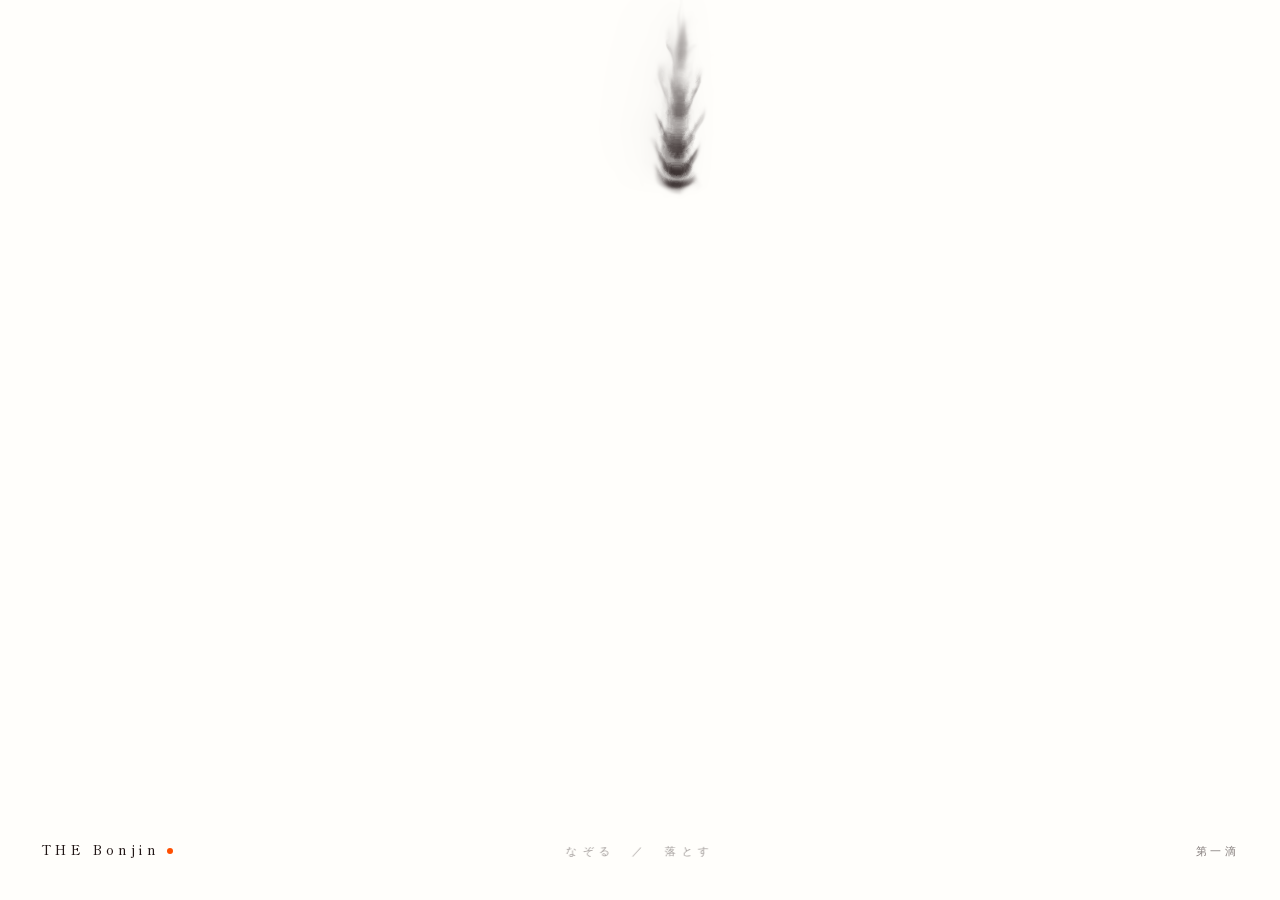
<file: art/01-itteki/index.html>
<!doctype html>
<html lang="ja">
<head>
<meta charset="utf-8">
<meta name="viewport" content="width=device-width,initial-scale=1,viewport-fit=cover">
<title>一滴 — THE Bonjin</title>
<link rel="preconnect" href="https://fonts.googleapis.com">
<link rel="preconnect" href="https://fonts.gstatic.com" crossorigin>
<link href="https://fonts.googleapis.com/css2?family=Shippori+Mincho+B1:wght@400;500;800&display=swap" rel="stylesheet">
<style>
  :root { --paper:#FFFEFB; --sumi:#201515; --dai:#FF4F00; }
  * { box-sizing:border-box; margin:0; padding:0; }
  html,body { height:100%; background:var(--paper); overflow:hidden; }
  body { color:var(--sumi); font-family:"Shippori Mincho B1","Noto Serif CJK JP","Noto Serif JP","Yu Mincho",serif;
    -webkit-font-smoothing:antialiased; cursor:crosshair; touch-action:none; user-select:none; -webkit-user-select:none; }
  canvas#c { position:fixed; inset:0; width:100%; height:100%; display:block; }
  .ui { position:fixed; pointer-events:none; opacity:0; transition:opacity 3s ease 1.2s; mix-blend-mode:multiply; }
  body.on .ui { opacity:1; }
  .mark { left:clamp(20px,3.2vw,48px); bottom:clamp(20px,3.2vw,44px); font-size:13px; letter-spacing:.34em; font-weight:500; }
  .mark i { display:inline-block; width:6px; height:6px; border-radius:50%; background:var(--dai); margin-left:.5em; transform:translateY(-1px); }
  .count { right:clamp(20px,3.2vw,48px); bottom:clamp(20px,3.2vw,44px); font-size:11px; letter-spacing:.3em; opacity:.0; text-align:right; }
  body.on .count { opacity:.55; }
  .hint { left:50%; bottom:clamp(20px,3.2vw,44px); transform:translateX(-50%); font-size:11px; letter-spacing:.5em; white-space:nowrap; }
  body.on .hint { opacity:.42; }
  body.touched .hint { opacity:0; transition:opacity 2s ease; }
  .say { position:fixed; top:clamp(28px,9vh,96px); right:clamp(24px,5.2vw,84px); writing-mode:vertical-rl; pointer-events:none;
    font-size:clamp(13px,1.15vw,17px); letter-spacing:.42em; line-height:2.6; height:76vh; mix-blend-mode:multiply; }
  .say span { display:inline-block; opacity:0; filter:blur(10px); transform:translateY(-.5em) scale(1.25);
    transition:opacity 1.8s ease, filter 2.2s ease, transform 2.4s cubic-bezier(.2,.7,.2,1); }
  .say span.in { opacity:.92; filter:blur(0); transform:none; }
  .say span.out { opacity:0; filter:blur(14px); transition-duration:1.1s,1.1s,1.6s; }
  .say em { font-style:normal; color:var(--dai); }
  @media (max-aspect-ratio: 4/5) { .say { font-size:12px; right:16px; top:20px; height:60vh; line-height:2.2; } .hint{ display:none; } }
  .nogl { position:fixed; inset:0; display:none; align-items:center; justify-content:center; font-size:14vw; font-weight:800; }
</style>
</head>
<body>
<canvas id="c"></canvas>
<div class="nogl" id="nogl">凡人</div>
<div class="say" id="say" aria-live="polite"></div>
<div class="ui mark">THE Bonjin<i></i></div>
<div class="ui hint">なぞる　／　落とす</div>
<div class="ui count" id="count"></div>

<script>
(() => {
'use strict';
const canvas = document.getElementById('c');
const gl = canvas.getContext('webgl2', { alpha:false, antialias:false, depth:false, stencil:false, powerPreference:'high-performance' });
if (!gl || !gl.getExtension('EXT_color_buffer_float')) { document.getElementById('nogl').style.display = 'flex'; return; }
gl.getExtension('OES_texture_float_linear');

/* ───────────────────────── shaders ───────────────────────── */
const VS = `#version 300 es
in vec2 p; out vec2 vUv; void main(){ vUv = p*.5+.5; gl_Position = vec4(p,0.,1.); }`;
const HEAD = `#version 300 es
precision highp float; precision highp sampler2D; in vec2 vUv; out vec4 o;
`;
const NOISE = `
vec3 hash3(vec3 p){ p = vec3(dot(p,vec3(127.1,311.7,74.7)), dot(p,vec3(269.5,183.3,246.1)), dot(p,vec3(113.5,271.9,124.6)));
  return -1. + 2.*fract(sin(p)*43758.5453123); }
float gn(vec3 p){ vec3 i=floor(p), f=fract(p); vec3 u=f*f*f*(f*(f*6.-15.)+10.);
  return mix(mix(mix(dot(hash3(i),f), dot(hash3(i+vec3(1,0,0)),f-vec3(1,0,0)),u.x),
                 mix(dot(hash3(i+vec3(0,1,0)),f-vec3(0,1,0)), dot(hash3(i+vec3(1,1,0)),f-vec3(1,1,0)),u.x),u.y),
             mix(mix(dot(hash3(i+vec3(0,0,1)),f-vec3(0,0,1)), dot(hash3(i+vec3(1,0,1)),f-vec3(1,0,1)),u.x),
                 mix(dot(hash3(i+vec3(0,1,1)),f-vec3(0,1,1)), dot(hash3(i+vec3(1,1,1)),f-vec3(1,1,1)),u.x),u.y),u.z); }
float fbm(vec3 p){ float a=.5, s=0.; for(int i=0;i<4;i++){ s+=a*gn(p); p=p*2.03+vec3(7.1,3.3,1.7); a*=.5; } return s; }
`;
const SRC = {
  // semi-Lagrangian advection (velocity; also MacCormack predictor/corrector steps)
  advect: HEAD + `uniform sampler2D uV, uQ; uniform float dt, diss, aspect;
    void main(){ vec2 v = texture(uV, vUv).xy; vec2 c = vUv - dt*v*vec2(1./aspect,1.);
      o = texture(uQ, c) * diss; }`,
  // MacCormack final combine for dye + condensation of ink into the glyph + fading
  dye: HEAD + NOISE + `uniform sampler2D uV, uQ, uHat, uBar, uG; uniform vec2 px; uniform float dt, aspect, time, form, fade, awayFade, seed;
    void main(){
      vec2 v = texture(uV, vUv).xy; vec2 c = vUv - dt*v*vec2(1./aspect,1.);
      vec4 q = texture(uQ, vUv), qh = texture(uHat, vUv), qb = texture(uBar, vUv);
      vec4 r = qh + .5*(q - qb);
      vec2 st = c/px - .5; vec2 b = (floor(st)+.5)*px;
      vec4 a0=texture(uQ,b), a1=texture(uQ,b+vec2(px.x,0.)), a2=texture(uQ,b+vec2(0.,px.y)), a3=texture(uQ,b+px);
      r = clamp(r, min(min(a0,a1),min(a2,a3)), max(max(a0,a1),max(a2,a3)));
      // glyph condensation: the character seeps out from its own bones, ragged front
      float sharp = texture(uG, vUv).r;
      float core  = textureLod(uG, vUv, 3.5).r;
      float wide  = textureLod(uG, vUv, 6.).r;
      vec2 np = vec2(vUv.x*aspect, vUv.y);
      float n = fbm(vec3(np*5., time*.07+seed)) + .5*gn(vec3(np*22., time*.11+seed));
      float th = 1.15 - form*1.5;
      float front = smoothstep(th, th+.22, core + n*.55);
      float tone = fbm(vec3(np*2.6, seed*3.+time*.02));
      float target = sharp * front * clamp(.62 + 2.4*tone + .3*n, .13, 2.2);
      r.r += (1.-exp(-dt*2.4)) * max(target - r.r, 0.) * step(.001, form);
      // ink that strays far from the character thins out while it is forming
      float away = 1. - smoothstep(.0, .22, wide);
      r.r *= exp(-dt*(fade + awayFade*away));
      r.g *= exp(-dt*(fade*1.5 + .09));
      // soft walls
      vec2 e = min(vUv, 1.-vUv); float w = smoothstep(0., .03, min(e.x,e.y));
      r.rg *= mix(.9, 1., w);
      o = clamp(r, 0., 30.);
    }`,
  curl: HEAD + `uniform sampler2D uV; uniform vec2 px;
    void main(){ float L=texture(uV,vUv-vec2(px.x,0.)).y, R=texture(uV,vUv+vec2(px.x,0.)).y, B=texture(uV,vUv-vec2(0.,px.y)).x, T=texture(uV,vUv+vec2(0.,px.y)).x;
      o = vec4(.5*(R-L-T+B),0.,0.,1.); }`,
  // all body forces: vorticity confinement, ink weight, pull toward glyph, ambient breathing
  force: HEAD + NOISE + `uniform sampler2D uV, uC, uD, uG; uniform vec2 px; uniform float dt, aspect, time, curlK, grav, attract, amb, swirl;
    void main(){
      vec2 v = texture(uV, vUv).xy;
      float L=texture(uC,vUv-vec2(px.x,0.)).x, R=texture(uC,vUv+vec2(px.x,0.)).x, B=texture(uC,vUv-vec2(0.,px.y)).x, T=texture(uC,vUv+vec2(0.,px.y)).x, C=texture(uC,vUv).x;
      vec2 f = .5*vec2(abs(T)-abs(B), abs(R)-abs(L)); f /= length(f)+1e-4; f *= curlK*C; f.y *= -1.;
      v += f*dt;
      vec4 d = textureLod(uD, vUv, 1.); float ink = d.r + d.g;
      v.y -= grav * ink * dt;
      // pull: gradient of the blurred glyph at two scales
      vec2 e1 = vec2(.012/aspect, .012), e2 = vec2(.05/aspect, .05);
      vec2 g1 = vec2(textureLod(uG,vUv+vec2(e1.x,0.),4.).r - textureLod(uG,vUv-vec2(e1.x,0.),4.).r, textureLod(uG,vUv+vec2(0.,e1.y),4.).r - textureLod(uG,vUv-vec2(0.,e1.y),4.).r);
      vec2 g2 = vec2(textureLod(uG,vUv+vec2(e2.x,0.),6.5).r - textureLod(uG,vUv-vec2(e2.x,0.),6.5).r, textureLod(uG,vUv+vec2(0.,e2.y),6.5).r - textureLod(uG,vUv-vec2(0.,e2.y),6.5).r);
      float inside = textureLod(uG, vUv, 2.).r;
      v += attract * dt * min(ink,1.5) * (g1*1.1 + g2*5.) * (1.-.7*inside);
      // brake inside the glyph so the character holds still
      v *= 1. - min(1., attract*dt*5.*inside);
      // ambient breathing (divergence-free curl noise)
      vec2 np = vec2(vUv.x*aspect, vUv.y)*2.2; float e=.01;
      float n1=fbm(vec3(np+vec2(0.,e), time*.05)), n2=fbm(vec3(np-vec2(0.,e), time*.05)), n3=fbm(vec3(np+vec2(e,0.), time*.05)), n4=fbm(vec3(np-vec2(e,0.), time*.05));
      v += (amb + swirl*min(ink,1.)) * dt * vec2(n1-n2, -(n3-n4))/(2.*e);
      o = vec4(v,0.,1.);
    }`,
  div: HEAD + `uniform sampler2D uV; uniform vec2 px;
    void main(){ vec2 c=texture(uV,vUv).xy; float L=texture(uV,vUv-vec2(px.x,0.)).x, R=texture(uV,vUv+vec2(px.x,0.)).x, B=texture(uV,vUv-vec2(0.,px.y)).y, T=texture(uV,vUv+vec2(0.,px.y)).y;
      if(vUv.x-px.x<0.) L=-c.x; if(vUv.x+px.x>1.) R=-c.x; if(vUv.y-px.y<0.) B=-c.y; if(vUv.y+px.y>1.) T=-c.y;
      o = vec4(.5*(R-L+T-B),0.,0.,1.); }`,
  pres: HEAD + `uniform sampler2D uP, uDiv; uniform vec2 px;
    void main(){ float L=texture(uP,vUv-vec2(px.x,0.)).x, R=texture(uP,vUv+vec2(px.x,0.)).x, B=texture(uP,vUv-vec2(0.,px.y)).x, T=texture(uP,vUv+vec2(0.,px.y)).x;
      o = vec4((L+R+B+T-texture(uDiv,vUv).x)*.25,0.,0.,1.); }`,
  grad: HEAD + `uniform sampler2D uP, uV; uniform vec2 px;
    void main(){ float L=texture(uP,vUv-vec2(px.x,0.)).x, R=texture(uP,vUv+vec2(px.x,0.)).x, B=texture(uP,vUv-vec2(0.,px.y)).x, T=texture(uP,vUv+vec2(0.,px.y)).x;
      vec2 v = texture(uV,vUv).xy - .5*vec2(R-L,T-B); o = vec4(clamp(v, -30., 30.),0.,1.); }`,
  scale: HEAD + `uniform sampler2D uQ; uniform float k; void main(){ o = texture(uQ,vUv)*k; }`,
  splat: HEAD + NOISE + `uniform sampler2D uQ; uniform vec2 pt; uniform vec4 val; uniform float rad, aspect, rough, seed;
    void main(){ vec2 p = vUv-pt; p.x*=aspect; float r2 = dot(p,p)/rad;
      float n = rough>0. ? gn(vec3(p*(.9/sqrt(rad)), seed))*rough : 0.;
      float g = exp(-min(r2*max(1.+n*1.6, .3), 60.));
      o = texture(uQ,vUv) + val*g; }`,
  display: HEAD + NOISE + `uniform sampler2D uD; uniform vec2 px; uniform float time, aspect;
    const vec3 PAPER = vec3(1., .99608, .98431), SUMI = vec3(.12549,.08235,.08235), DAI = vec3(1.,.30980,0.);
    void main(){
      vec4 d = texture(uD, vUv);
      // ink hangs in water above the paper: soft shadow cast onto the floor
      vec2 so = vec2(.010/aspect, -.016);
      vec4 s1 = textureLod(uD, vUv+so, 4.5), s2 = textureLod(uD, vUv+so*2.2, 6.5);
      float sh = (1.-exp(-(s1.r+s1.g*.6)*1.3))*.11 + (1.-exp(-(s2.r+s2.g*.6)*1.6))*.07;
      // density gradient → darker wet rim, slightly lighter belly
      vec4 m = textureLod(uD, vUv, 2.5);
      float rim = clamp((d.r - m.r)*1.4, -.25, .6);
      float as = 1.-exp(-max(d.r + rim*d.r, 0.)*2.3);
      float ao = smoothstep(.20, .36, 1.-exp(-d.g*3.));
      as = smoothstep(0., 1., as*1.02);
      vec3 c = mix(PAPER, SUMI, sh*(1.-as));
      c = mix(c, DAI, ao*(1.-.0*as));
      c = mix(c, SUMI, as*(1.-.55*ao*(1.-as)));
      o = vec4(c, 1.);
    }`
};

function sh(type, src){ const s = gl.createShader(type); gl.shaderSource(s, src); gl.compileShader(s);
  if(!gl.getShaderParameter(s, gl.COMPILE_STATUS)) console.error(gl.getShaderInfoLog(s), src.split('\n').slice(0,6).join('\n')); return s; }
const vs = sh(gl.VERTEX_SHADER, VS);
const P = {};
for (const k in SRC) { const pr = gl.createProgram(); gl.attachShader(pr, vs); gl.attachShader(pr, sh(gl.FRAGMENT_SHADER, SRC[k])); gl.bindAttribLocation(pr, 0, 'p'); gl.linkProgram(pr);
  if(!gl.getProgramParameter(pr, gl.LINK_STATUS)) console.error(k, gl.getProgramInfoLog(pr));
  const u = {}; const n = gl.getProgramParameter(pr, gl.ACTIVE_UNIFORMS);
  for (let i=0;i<n;i++){ const inf = gl.getActiveUniform(pr,i); u[inf.name] = gl.getUniformLocation(pr, inf.name); }
  P[k] = { pr, u }; }
const vbo = gl.createBuffer(); gl.bindBuffer(gl.ARRAY_BUFFER, vbo);
gl.bufferData(gl.ARRAY_BUFFER, new Float32Array([-1,-1, 3,-1, -1,3]), gl.STATIC_DRAW);
gl.enableVertexAttribArray(0); gl.vertexAttribPointer(0, 2, gl.FLOAT, false, 0, 0);

function mkTex(w,h,ifmt,fmt,type,filter){ const t = gl.createTexture(); gl.bindTexture(gl.TEXTURE_2D, t);
  gl.texParameteri(gl.TEXTURE_2D, gl.TEXTURE_MIN_FILTER, filter); gl.texParameteri(gl.TEXTURE_2D, gl.TEXTURE_MAG_FILTER, gl.LINEAR);
  gl.texParameteri(gl.TEXTURE_2D, gl.TEXTURE_WRAP_S, gl.CLAMP_TO_EDGE); gl.texParameteri(gl.TEXTURE_2D, gl.TEXTURE_WRAP_T, gl.CLAMP_TO_EDGE);
  gl.texImage2D(gl.TEXTURE_2D, 0, ifmt, w, h, 0, fmt, type, null); return t; }
function mkFbo(w,h,ifmt,fmt,filter=gl.LINEAR){ const tex = mkTex(w,h,ifmt,fmt,gl.HALF_FLOAT,filter); const fb = gl.createFramebuffer();
  gl.bindFramebuffer(gl.FRAMEBUFFER, fb); gl.framebufferTexture2D(gl.FRAMEBUFFER, gl.COLOR_ATTACHMENT0, gl.TEXTURE_2D, tex, 0);
  gl.clearColor(0,0,0,1); gl.clear(gl.COLOR_BUFFER_BIT); return { tex, fb, w, h, px:[1/w,1/h] }; }
function mkDouble(w,h,ifmt,fmt,filter){ let a = mkFbo(w,h,ifmt,fmt,filter), b = mkFbo(w,h,ifmt,fmt,filter);
  return { get read(){return a;}, get write(){return b;}, swap(){ const t=a; a=b; b=t; } }; }
function delFbo(f){ if(!f) return; gl.deleteTexture(f.tex); gl.deleteFramebuffer(f.fb); }
let unit = 0;
function use(name){ const p = P[name]; gl.useProgram(p.pr); unit = 0; return p.u; }
function bind(loc, tex){ gl.activeTexture(gl.TEXTURE0+unit); gl.bindTexture(gl.TEXTURE_2D, tex); gl.uniform1i(loc, unit); unit++; }
function draw(target){ if(target){ gl.bindFramebuffer(gl.FRAMEBUFFER, target.fb); gl.viewport(0,0,target.w,target.h); }
  else { gl.bindFramebuffer(gl.FRAMEBUFFER, null); gl.viewport(0,0,canvas.width,canvas.height); }
  gl.drawArrays(gl.TRIANGLES, 0, 3); }

/* ───────────────────────── resources ───────────────────────── */
let W=0,H=0,aspect=1, vel, pres, divF, curlF, dye, hat, bar, glyphTex, quality = 1;
const gcv = document.createElement('canvas'), gctx = gcv.getContext('2d', { willReadFrequently:false });
let word = '凡人';
function drawGlyph(){
  if(!dye) return;
  const w = dye.read.w, h = dye.read.h; gcv.width = w; gcv.height = h;
  gctx.fillStyle = '#000'; gctx.fillRect(0,0,w,h); gctx.fillStyle = '#fff'; gctx.textAlign='center'; gctx.textBaseline='middle';
  const portrait = w/h < .9; const chars = [...word];
  const fs = portrait ? Math.min(w*.66, h*.36) : Math.min(h*.56, w*.37);
  gctx.font = `800 ${fs}px "Shippori Mincho B1","Noto Serif CJK JP","Noto Serif JP",serif`;
  const cx = w/2, cy = h*.485;
  chars.forEach((ch,i) => { const k = i-(chars.length-1)/2;
    if(portrait) gctx.fillText(ch, cx, cy + k*fs*1.04); else gctx.fillText(ch, cx + k*fs*1.1, cy); });
  if(!glyphTex) glyphTex = gl.createTexture();
  gl.bindTexture(gl.TEXTURE_2D, glyphTex); gl.pixelStorei(gl.UNPACK_FLIP_Y_WEBGL, true);
  gl.texImage2D(gl.TEXTURE_2D, 0, gl.R8, gl.RED, gl.UNSIGNED_BYTE, gcv); gl.pixelStorei(gl.UNPACK_FLIP_Y_WEBGL, false);
  gl.generateMipmap(gl.TEXTURE_2D);
  gl.texParameteri(gl.TEXTURE_2D, gl.TEXTURE_MIN_FILTER, gl.LINEAR_MIPMAP_LINEAR); gl.texParameteri(gl.TEXTURE_2D, gl.TEXTURE_MAG_FILTER, gl.LINEAR);
  gl.texParameteri(gl.TEXTURE_2D, gl.TEXTURE_WRAP_S, gl.CLAMP_TO_EDGE); gl.texParameteri(gl.TEXTURE_2D, gl.TEXTURE_WRAP_T, gl.CLAMP_TO_EDGE);
}
function resize(){
  const dpr = Math.min(window.devicePixelRatio||1, 2);
  W = Math.max(2, Math.round(innerWidth*dpr)); H = Math.max(2, Math.round(innerHeight*dpr)); canvas.width = W; canvas.height = H; aspect = W/H;
  const simH = 224, sw = Math.max(32, Math.round(simH*aspect));
  const dyeShort = Math.round(Math.min(Math.min(W,H), 1024)*quality);
  const dw = aspect>=1 ? Math.round(dyeShort*aspect) : dyeShort, dh = aspect>=1 ? dyeShort : Math.round(dyeShort/aspect);
  [vel,dye].forEach(d => { if(d){ delFbo(d.read); delFbo(d.write); } }); [pres&&pres.read,pres&&pres.write,divF,curlF,hat,bar].forEach(delFbo);
  vel = mkDouble(sw, simH, gl.RG16F, gl.RG); pres = mkDouble(sw, simH, gl.R16F, gl.RED);
  divF = mkFbo(sw, simH, gl.R16F, gl.RED); curlF = mkFbo(sw, simH, gl.R16F, gl.RED);
  dye = mkDouble(dw, dh, gl.RGBA16F, gl.RGBA, gl.LINEAR_MIPMAP_LINEAR);
  hat = mkFbo(dw, dh, gl.RGBA16F, gl.RGBA); bar = mkFbo(dw, dh, gl.RGBA16F, gl.RGBA);
  [dye.read, dye.write].forEach(f => { gl.bindTexture(gl.TEXTURE_2D, f.tex); gl.generateMipmap(gl.TEXTURE_2D); });
  drawGlyph();
}

/* ───────────────────────── splats & emitters ───────────────────────── */
function splat(target, x, y, val, rad, rough=0){
  const u = use('splat'); bind(u.uQ, target.read.tex); gl.uniform2f(u.pt, x, y); gl.uniform4f(u.val, val[0],val[1],val[2]||0,0);
  gl.uniform1f(u.rad, rad); gl.uniform1f(u.aspect, aspect); gl.uniform1f(u.rough, rough); gl.uniform1f(u.seed, Math.random()*100);
  draw(target.write); target.swap();
}
const emitters = [];
// a falling drop: a short-lived source that travels, leaving ink and momentum
function drop(x, y, vx, vy, opt={}){
  emitters.push(Object.assign({ x, y, vx, vy, life:.55, age:0, ink:1.1, orange:0, rad:.0007, push:1, burst:0, by:-1 }, opt));
}
function burst(x, y, power=1, orange=1.4){
  const n = 11, off = Math.random()*6.28;
  for(let i=0;i<n;i++){ const a = off + i/n*6.283 + (Math.random()-.5)*.4, s = (.9+Math.random()*1.3)*power;
    const dx = Math.cos(a), dy = Math.sin(a);
    splat(vel, x+dx*.03/aspect, y+dy*.03, [dx*s*4.6, dy*s*4.6], .003*power);
  }
  splat(dye, x, y, [0, orange*3.5], .00007*power, .5);
  for(let i=0;i<5;i++){ const a=Math.random()*6.28, r=.02+Math.random()*.09*power;
    splat(dye, x+Math.cos(a)*r/aspect, y+Math.sin(a)*r, [0, orange*5.], .000008+Math.random()*.00002, .3); }
}
function stepEmitters(dt){
  for(let i=emitters.length-1;i>=0;i--){ const e = emitters[i]; e.age += dt;
    if(e.delay>0){ e.delay -= dt; e.age = 0; continue; }
    e.x += e.vx*dt/aspect; e.y += e.vy*dt;
    const k = Math.sin(Math.min(1, e.age/e.life)*Math.PI)**.6;
    splat(vel, e.x, e.y, [e.vx*e.push*k*dt*14, e.vy*e.push*k*dt*14], e.rad*2.2);
    splat(dye, e.x, e.y, [e.ink*k*dt*26, e.orange*k*dt*26], e.rad, .7);
    if(e.burst && e.y <= e.by){ burst(e.x, e.y, e.burst, 1.3); emitters.splice(i,1); onBurst(); continue; }
    if(e.age > e.life) emitters.splice(i,1);
  }
}

/* ───────────────────────── choreography ───────────────────────── */
const WORDS = ['凡人','途中'];
const SAY = ['人は結果ではなく、<em>途中</em>に救われる。', 'だから、<em>途中</em>を消さない社会を作る。'];
const sayEl = document.getElementById('say'), countEl = document.getElementById('count');
let grav = .16, cycle = 0, T = 0, form = 0, attract = 0, fade = .03, awayFade = 0, swirl = 0, broke = false, said = false, drops = 0, seed = Math.random()*50;
const cue = {};
const KAN = ['〇','一','二','三','四','五','六','七','八','九'];
const kan = n => n<10 ? KAN[n] : n<20 ? '十'+(n%10?KAN[n%10]:'') : n<100 ? KAN[Math.floor(n/10)]+'十'+(n%10?KAN[n%10]:'') : String(n);
function countDrop(){ drops++; countEl.textContent = `第${kan(drops)}滴`; }
function say(i){ sayEl.innerHTML = '';
  const tmp = document.createElement('div'); tmp.innerHTML = SAY[i%SAY.length]; let k = 0;
  const walk = (node, parent) => node.childNodes.forEach(c => {
    if(c.nodeType===3) [...c.textContent].forEach(ch => { const s = document.createElement('span'); s.textContent = ch; parent.appendChild(s);
      const d = 190*k++ + Math.random()*120; setTimeout(() => s.classList.add('in'), d); });
    else { const em = document.createElement('em'); parent.appendChild(em); walk(c, em); } });
  walk(tmp, sayEl);
}
function unsay(){ sayEl.querySelectorAll('span').forEach(s => { setTimeout(() => s.classList.add('out'), Math.random()*500);
  s.style.transform = `translate(${(Math.random()-.5)*60}px,${(Math.random()-.5)*60}px) scale(${1+Math.random()*.6})`; }); }
function onBurst(){ if(T > 8 && !broke){ broke = true; T = Math.max(T, TL.breakAt + .01); unsay(); } }
// This piece stands at the very top of the site: the first ink falls almost at once,
// the character is whole by ~8s, and the orange drop breaks it at ~14.5s. One act ≈ 24s.
const TL = { quiet0:.5, form0:1.6, form1:8, sayAt:6.4, breakAt:14.5, end:23 };
function startCycle(){
  T = 0; broke = false; said = false; word = WORDS[cycle % WORDS.length]; seed = Math.random()*50; drawGlyph();
  for(const k in cue) delete cue[k];
}
const once = (k, t, fn) => { if(!cue[k] && T >= t){ cue[k] = 1; fn(); } };
const sm = (a,b,x) => { const t = Math.min(1, Math.max(0, (x-a)/(b-a))); return t*t*(3-2*t); };
function choreo(dt){
  T += dt;
  const q = cycle===0 ? TL.quiet0 : TL.quiet0 + .8;
  const portrait = aspect < .9;
  once('drops', q, () => {
    const n = portrait ? 3 : 5;
    for(let i=0;i<n;i++){ const x = portrait ? .5 + (i-(n-1)/2)*.2 + (Math.random()-.5)*.08 : .5 + (i-(n-1)/2)*.13 + (Math.random()-.5)*.07;
      drop(x, 1.02, (Math.random()-.5)*.12, -(.75+Math.random()*.5), { delay: i===Math.floor(n/2) ? 0 : .3+Math.random()*2.2, ink:.55+Math.random()*.35, life:.3+Math.random()*.25, rad:.00016+Math.random()*.00016, push:1.5 }); }
    countDrop();
  });
  if(!broke){
    form = sm(TL.form0, TL.form1, T) * .98;
    attract = .9*sm(q+.8, q+3, T) * (1 - .55*sm(TL.form1-2, TL.form1+2, T));
    awayFade = .55*sm(TL.form0+2, TL.form1, T);
    fade = .02; swirl = .012*sm(TL.form1, TL.form1+4, T); grav = .15 - .12*sm(TL.form0+1, TL.form1, T);
    once('say', TL.sayAt, () => say(cycle));
    once('fall', TL.breakAt-.42, () => { drop(.5+(Math.random()-.5)*.1, 1.03, 0, -1.35, { orange:2.2, ink:0, life:2, rad:.00003, burst:1.5, by:.5+(Math.random()-.5)*.06, push:1.3 }); });
    if(T > TL.breakAt + 1) { broke = true; unsay(); }
  } else {
    const b = T - TL.breakAt;
    form = 0; attract = 0; awayFade = 0; swirl = .06*(1-sm(0,9,b)); grav = -.012;
    fade = .03 + .8*sm(3.5, 8.6, b);
    if(T > TL.end){ cycle++; startCycle(); }
  }
}

/* ───────────────────────── pointer ───────────────────────── */
const ptr = { x:.5, y:.5, px:.5, py:.5, down:false, moved:false, has:false, downT:0 };
function pos(e){ return [e.clientX/innerWidth, 1 - e.clientY/innerHeight]; }
addEventListener('pointermove', e => { const [x,y] = pos(e); if(!ptr.has){ ptr.px = x; ptr.py = y; ptr.has = true; } ptr.x = x; ptr.y = y; ptr.moved = true; }, { passive:true });
addEventListener('pointerdown', e => { const [x,y] = pos(e); ptr.x = ptr.px = x; ptr.y = ptr.py = y; ptr.has = true; ptr.down = true; ptr.downT = performance.now();
  document.body.classList.add('touched');
  burst(x, y, 1.15, 1.2); countDrop(); }, { passive:true });
addEventListener('pointerup', () => { ptr.down = false; }, { passive:true });
addEventListener('pointerleave', () => { ptr.has = false; });
function stepPointer(dt){
  if(!ptr.moved) return; ptr.moved = false;
  let dx = (ptr.x-ptr.px)*aspect, dy = ptr.y-ptr.py; const dist = Math.hypot(dx,dy); if(dist < 1e-5) return;
  const n = Math.min(8, Math.max(1, Math.ceil(dist/.012)));
  for(let i=1;i<=n;i++){ const t = i/n, x = ptr.px+(ptr.x-ptr.px)*t, y = ptr.py+(ptr.y-ptr.py)*t;
    const sp = Math.min(dist/dt, 6);
    splat(vel, x, y, [dx/dt*.34/n*Math.min(1,dt*60), dy/dt*.34/n*Math.min(1,dt*60)], .0011);
    // a finger dragged through water leaves the faintest thread of ink
    splat(dye, x, y, ptr.down ? [0, 1.2/n*(.4+sp*.3)] : [.05/n*(.3+sp*.35), 0], ptr.down ? .00035 : .00012+sp*.00003, .6);
  }
  ptr.px = ptr.x; ptr.py = ptr.y;
}

/* ───────────────────────── frame ───────────────────────── */
let time = 0;
function step(dt){
  let u;
  choreo(dt); stepEmitters(dt); stepPointer(dt);
  const spx = vel.read.px;
  u = use('curl'); bind(u.uV, vel.read.tex); gl.uniform2fv(u.px, spx); draw(curlF);
  gl.bindTexture(gl.TEXTURE_2D, dye.read.tex); gl.generateMipmap(gl.TEXTURE_2D);
  u = use('force'); bind(u.uV, vel.read.tex); bind(u.uC, curlF.tex); bind(u.uD, dye.read.tex); bind(u.uG, glyphTex);
  gl.uniform2fv(u.px, spx); gl.uniform1f(u.dt, dt); gl.uniform1f(u.aspect, aspect); gl.uniform1f(u.time, time);
  gl.uniform1f(u.curlK, 9.); gl.uniform1f(u.grav, grav); gl.uniform1f(u.attract, attract); gl.uniform1f(u.amb, .0035); gl.uniform1f(u.swirl, swirl);
  draw(vel.write); vel.swap();
  u = use('div'); bind(u.uV, vel.read.tex); gl.uniform2fv(u.px, spx); draw(divF);
  u = use('scale'); bind(u.uQ, pres.read.tex); gl.uniform1f(u.k, .8); draw(pres.write); pres.swap();
  u = use('pres'); gl.uniform2fv(u.px, spx);
  for(let i=0;i<26;i++){ unit = 0; bind(u.uP, pres.read.tex); bind(u.uDiv, divF.tex); draw(pres.write); pres.swap(); }
  u = use('grad'); bind(u.uP, pres.read.tex); bind(u.uV, vel.read.tex); gl.uniform2fv(u.px, spx); draw(vel.write); vel.swap();
  u = use('advect'); bind(u.uV, vel.read.tex); bind(u.uQ, vel.read.tex); gl.uniform1f(u.dt, dt); gl.uniform1f(u.diss, Math.exp(-dt*.22)); gl.uniform1f(u.aspect, aspect); draw(vel.write); vel.swap();
  // dye: MacCormack (keeps the filaments of ink crisp)
  u = use('advect'); bind(u.uV, vel.read.tex); bind(u.uQ, dye.read.tex); gl.uniform1f(u.dt, dt); gl.uniform1f(u.diss, 1); gl.uniform1f(u.aspect, aspect); draw(hat);
  unit = 0; bind(u.uV, vel.read.tex); bind(u.uQ, hat.tex); gl.uniform1f(u.dt, -dt); draw(bar);
  u = use('dye'); bind(u.uV, vel.read.tex); bind(u.uQ, dye.read.tex); bind(u.uHat, hat.tex); bind(u.uBar, bar.tex); bind(u.uG, glyphTex);
  gl.uniform2fv(u.px, dye.read.px); gl.uniform1f(u.dt, dt); gl.uniform1f(u.aspect, aspect); gl.uniform1f(u.time, time);
  gl.uniform1f(u.form, form); gl.uniform1f(u.fade, fade); gl.uniform1f(u.awayFade, awayFade); gl.uniform1f(u.seed, seed);
  draw(dye.write); dye.swap();
}
function render(){
  gl.bindTexture(gl.TEXTURE_2D, dye.read.tex); gl.generateMipmap(gl.TEXTURE_2D);
  const u = use('display'); bind(u.uD, dye.read.tex); gl.uniform2fv(u.px, dye.read.px); gl.uniform1f(u.time, time); gl.uniform1f(u.aspect, aspect); draw(null);
}
let last = 0, slow = 0, fcount = 0;
function frame(now){
  requestAnimationFrame(frame);
  if(!last){ last = now; return; }
  let raw = (now-last)/1000; last = now; const dt = Math.min(raw, 1/30);
  time += dt; step(dt); render();
  // adaptive quality: if the machine struggles, soften the ink rather than stutter
  fcount++; if(fcount > 90){ if(raw > 1/38) slow++; else slow = Math.max(0, slow-1);
    if(slow > 90 && quality > .5){ quality *= .75; slow = 0; fcount = 0; const keepT = T; resize(); T = keepT; } }
}
addEventListener('resize', () => { clearTimeout(resize.t); resize.t = setTimeout(resize, 120); });
window.__art = { get q(){return [quality,form,attract,fade,awayFade,swirl,grav,broke,emitters.length];}, get T(){return T;}, set T(v){T=v;}, burst, drop, get cycle(){return cycle;} };

const boot = () => { resize(); startCycle(); document.body.classList.add('on'); requestAnimationFrame(frame); };
const fontReady = document.fonts && document.fonts.load ? Promise.race([
  document.fonts.load('800 120px "Shippori Mincho B1"', WORDS.join('')), new Promise(r => setTimeout(r, 2500)) ]) : Promise.resolve();
fontReady.then(boot, boot);
})();
</script>
</body>
</html>
</file>
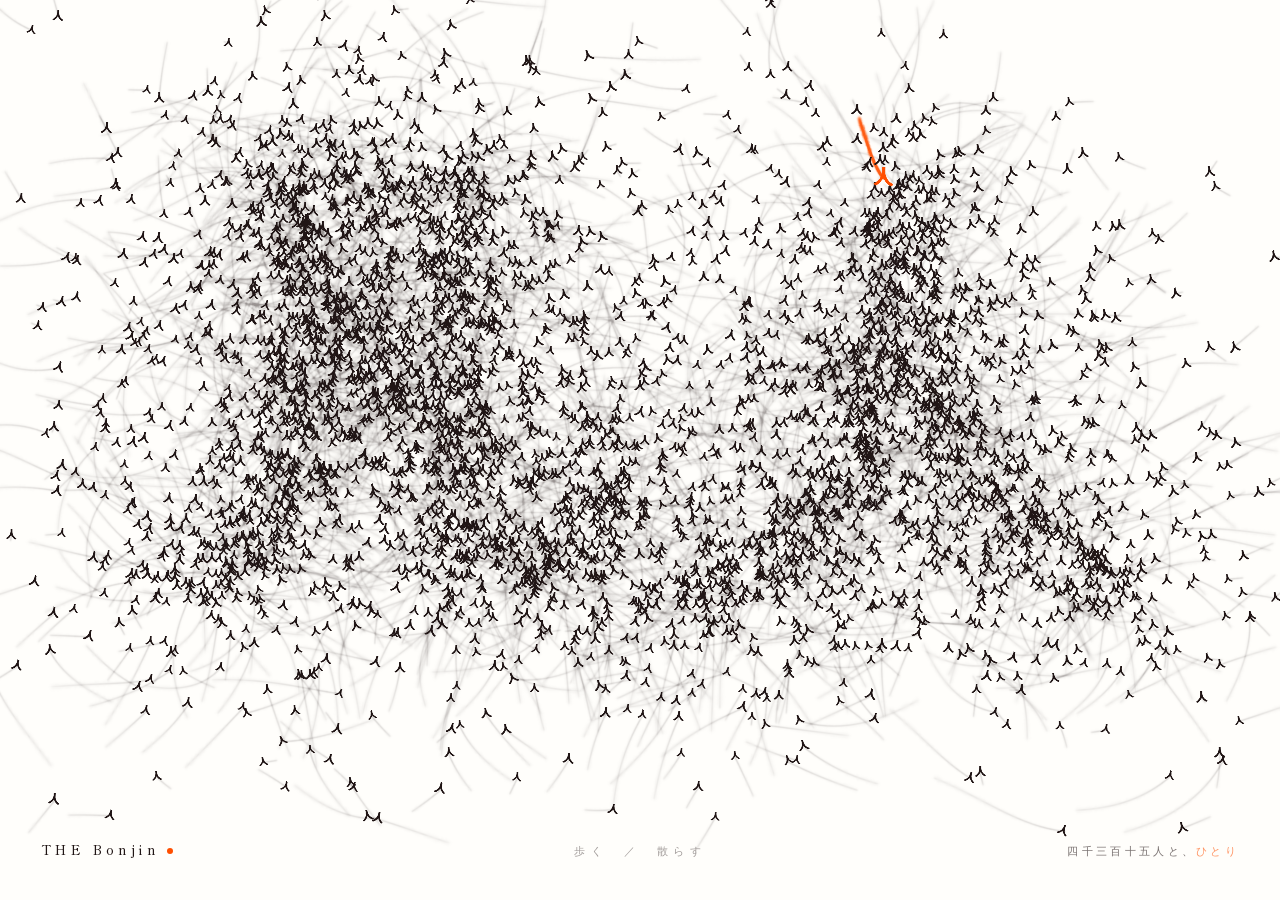
<file: art/03-ashiato/index.html>
<!doctype html>
<html lang="ja">
<head>
<meta charset="utf-8">
<meta name="viewport" content="width=device-width,initial-scale=1,viewport-fit=cover">
<title>足跡 — THE Bonjin</title>
<link rel="preconnect" href="https://fonts.googleapis.com">
<link rel="preconnect" href="https://fonts.gstatic.com" crossorigin>
<link href="https://fonts.googleapis.com/css2?family=Shippori+Mincho+B1:wght@400;500;800&display=swap" rel="stylesheet">
<style>
  :root { --paper:#FFFEFB; --sumi:#201515; --dai:#FF4F00; }
  * { box-sizing:border-box; margin:0; padding:0; }
  html,body { height:100%; background:var(--paper); overflow:hidden; }
  body { color:var(--sumi); font-family:"Shippori Mincho B1","Noto Serif CJK JP","Noto Serif JP","Yu Mincho",serif;
    -webkit-font-smoothing:antialiased; cursor:default; touch-action:none; user-select:none; -webkit-user-select:none; }
  canvas#c { position:fixed; inset:0; width:100%; height:100%; display:block; }
  .ui { position:fixed; pointer-events:none; opacity:0; transition:opacity 3s ease 1.2s; mix-blend-mode:multiply; }
  body.on .ui { opacity:1; }
  .mark { left:clamp(20px,3.2vw,48px); bottom:clamp(20px,3.2vw,44px); font-size:13px; letter-spacing:.34em; font-weight:500; }
  .mark i { display:inline-block; width:6px; height:6px; border-radius:50%; background:var(--dai); margin-left:.5em; transform:translateY(-1px); }
  .count { right:clamp(20px,3.2vw,48px); bottom:clamp(20px,3.2vw,44px); font-size:11px; letter-spacing:.3em; text-align:right; white-space:nowrap; }
  body.on .count { opacity:.6; }
  .count em { font-style:normal; color:var(--dai); }
  .hint { left:50%; bottom:clamp(20px,3.2vw,44px); transform:translateX(-50%); font-size:11px; letter-spacing:.5em; white-space:nowrap; }
  body.on .hint { opacity:.42; }
  body.touched .hint { opacity:0; transition:opacity 2s ease; }
  .say { position:fixed; top:clamp(28px,9vh,96px); right:clamp(24px,5.2vw,84px); writing-mode:vertical-rl; pointer-events:none;
    font-size:clamp(13px,1.15vw,17px); letter-spacing:.42em; line-height:2.6; height:76vh; mix-blend-mode:multiply; }
  .say span { display:inline-block; opacity:0; filter:blur(8px); transition:opacity 1.6s ease, filter 1.8s ease; }
  .say span.in { opacity:.92; filter:blur(0); }
  .say span.out { opacity:0; filter:blur(10px); transition-duration:1.4s,1.4s; }
  .say em { font-style:normal; color:var(--dai); }
  @media (max-aspect-ratio: 4/5) { .say { font-size:12px; right:14px; top:18px; height:60vh; line-height:2.2; } .hint{ display:none; } }
  .nogl { position:fixed; inset:0; display:none; align-items:center; justify-content:center; font-size:14vw; font-weight:800; }
</style>
</head>
<body>
<canvas id="c"></canvas>
<div class="nogl" id="nogl">凡人</div>
<div class="say" id="say" aria-live="polite"></div>
<div class="ui mark">THE Bonjin<i></i></div>
<div class="ui hint">歩く　／　散らす</div>
<div class="ui count" id="count"></div>

<script>
(() => {
'use strict';
/* 足跡 — 凡人 is not written. It is stood.
   Thousands of small 人 walk across the paper and, for a while, stand together as a word.
   The paper keeps every step anyone has taken. One of them is orange, and walks where you are. */
const canvas = document.getElementById('c');
const gl = canvas.getContext('webgl2', { alpha:false, antialias:false, depth:false, stencil:false, powerPreference:'high-performance' });
if (!gl || !gl.getExtension('EXT_color_buffer_float')) { document.getElementById('nogl').style.display = 'flex'; return; }
gl.getExtension('OES_texture_float_linear');

const WORDS = ['凡人','途中'];
const SAY = ['人は結果ではなく、<em>途中</em>に救われる。', 'だから、<em>途中</em>を消さない社会を作る。'];
const FONT = '"Shippori Mincho B1","Noto Serif CJK JP","Noto Serif JP",serif';

/* ───────────────────────── shaders ───────────────────────── */
const VS = `#version 300 es
layout(location=0) in vec2 p; out vec2 vUv; void main(){ vUv = p*.5+.5; gl_Position = vec4(p,0.,1.); }`;
const NOISE = `
float h21(vec2 p){ p = fract(p*vec2(123.34, 456.21)); p += dot(p, p+45.32); return fract(p.x*p.y); }
float vn(vec2 p){ vec2 i = floor(p), f = fract(p); f = f*f*(3.-2.*f);
  return mix(mix(h21(i), h21(i+vec2(1,0)), f.x), mix(h21(i+vec2(0,1)), h21(i+vec2(1,1)), f.x), f.y); }
float fib(vec2 p){ return .55*vn(p*vec2(.9,.22)) + .3*vn(p*vec2(.3,1.1)+7.) + .15*vn(p*2.3); }
`;
// the paper: keeps what it is given, lets it bleed a little along its fibres, and lets go very slowly
const FS_PAPER = `#version 300 es
precision highp float; precision highp sampler2D; in vec2 vUv; out vec4 o;
uniform sampler2D uQ; uniform vec2 px; uniform float bleed, keepS, keepO;` + NOISE + `
void main(){
  vec4 c = texture(uQ, vUv);
  float f = fib(vUv/px*.5);
  vec2 d = px*(1. + 1.4*f);
  vec4 n = texture(uQ, vUv+vec2(d.x,0.)) + texture(uQ, vUv-vec2(d.x,0.)) + texture(uQ, vUv+vec2(0.,d.y)) + texture(uQ, vUv-vec2(0.,d.y));
  vec4 r = mix(c, n*.25, bleed*(.35+1.3*f));
  o = vec4(r.r*keepS, r.g*keepO, 0., 1.);
}`;
const VS_STEP = `#version 300 es
precision highp float;
layout(location=0) in vec4 a; layout(location=1) in vec4 b; layout(location=2) in vec2 st;   // x,y,size,lean | flip,kind,ink,bob | last step
uniform vec2 res; uniform float dpr, back; out vec2 vInk;
void main(){ vec2 p = (a.xy - st*back)/res*2.-1.; gl_Position = vec4(p.x, -p.y, 0., 1.);
  gl_PointSize = (b.y > .5 ? 5. : 4.2)*dpr; vInk = (b.y > .5 ? vec2(0., b.z) : vec2(b.z, 0.))*.125; }`;
const FS_STEP = `#version 300 es
precision highp float; in vec2 vInk; out vec4 o;
void main(){ vec2 d = (gl_PointCoord-.5)*4.; float g = exp(-dot(d,d)); o = vec4(vInk*g, 0., 1.); }`;
const FS_SHOW = `#version 300 es
precision highp float; precision highp sampler2D; in vec2 vUv; out vec4 o;
uniform sampler2D uQ; uniform vec2 px;` + NOISE + `
const vec3 PAPER = vec3(1., .99608, .98431), SUMI = vec3(.12549,.08235,.08235), DAI = vec3(1.,.30980,0.);
void main(){
  vec4 d = texture(uQ, vUv), m = textureLod(uQ, vUv, 3.);
  float f = fib(vUv/px*.5);
  // wash: pale in the belly, a touch darker where it stopped spreading
  float edge = clamp((d.r - m.r)*1.2, -.15, .5);
  float w = 1.-exp(-(d.r*(.75+.5*f) + edge*d.r)*.55);
  w = min(w, .62)*.74;
  float og = smoothstep(.02, .5, 1.-exp(-d.g*(.7+.6*f)*1.1));
  vec3 c = mix(PAPER, SUMI, w);
  c = mix(c, DAI, og*.92);
  o = vec4(c, 1.);
}`;
const VS_MAN = `#version 300 es
precision highp float;
layout(location=0) in vec2 q; layout(location=1) in vec4 a; layout(location=2) in vec4 b;
uniform vec2 res; out vec2 vT; out float vK;
void main(){ float s = a.z; vec2 c = q; c.x *= b.x; float cs = cos(a.w), sn = sin(a.w);
  vec2 off = vec2(c.x*cs - (c.y+.42)*sn, c.x*sn + (c.y+.42)*cs) - vec2(0., .42);   // lean pivots at the feet
  vec2 p = (a.xy + off*s - vec2(0., b.w*s))/res*2.-1.; gl_Position = vec4(p.x, -p.y, 0., 1.);
  vT = q + .5; vK = b.y; }`;
const FS_MAN = `#version 300 es
precision highp float; in vec2 vT; in float vK; uniform sampler2D uG; out vec4 o;
const vec3 SUMI = vec3(.12549,.08235,.08235), DAI = vec3(1.,.30980,0.);
void main(){ float al = texture(uG, vT).r; al = smoothstep(.08, .62, al); o = vec4(mix(SUMI, DAI, step(.5, vK)), al); }`;
function sh(type, src){ const s = gl.createShader(type); gl.shaderSource(s, src); gl.compileShader(s);
  if(!gl.getShaderParameter(s, gl.COMPILE_STATUS)) console.error(gl.getShaderInfoLog(s)); return s; }
function prog(v, f){ const pr = gl.createProgram(); gl.attachShader(pr, sh(gl.VERTEX_SHADER, v)); gl.attachShader(pr, sh(gl.FRAGMENT_SHADER, f)); gl.linkProgram(pr);
  if(!gl.getProgramParameter(pr, gl.LINK_STATUS)) console.error(gl.getProgramInfoLog(pr));
  const u = {}; const n = gl.getProgramParameter(pr, gl.ACTIVE_UNIFORMS);
  for(let i=0;i<n;i++){ const inf = gl.getActiveUniform(pr,i); u[inf.name] = gl.getUniformLocation(pr, inf.name); } return { pr, u }; }
const pPaper = prog(VS, FS_PAPER), pStep = prog(VS_STEP, FS_STEP), pShow = prog(VS, FS_SHOW), pMan = prog(VS_MAN, FS_MAN);

const triVao = gl.createVertexArray(); gl.bindVertexArray(triVao); { const b = gl.createBuffer(); gl.bindBuffer(gl.ARRAY_BUFFER, b);
  gl.bufferData(gl.ARRAY_BUFFER, new Float32Array([-1,-1, 3,-1, -1,3]), gl.STATIC_DRAW); gl.enableVertexAttribArray(0); gl.vertexAttribPointer(0, 2, gl.FLOAT, false, 0, 0); }
const instBuf = gl.createBuffer();
const stepVao = gl.createVertexArray(); gl.bindVertexArray(stepVao); gl.bindBuffer(gl.ARRAY_BUFFER, instBuf);
gl.enableVertexAttribArray(0); gl.vertexAttribPointer(0, 4, gl.FLOAT, false, 40, 0); gl.enableVertexAttribArray(1); gl.vertexAttribPointer(1, 4, gl.FLOAT, false, 40, 16);
gl.enableVertexAttribArray(2); gl.vertexAttribPointer(2, 2, gl.FLOAT, false, 40, 32);
const manVao = gl.createVertexArray(); gl.bindVertexArray(manVao); { const b = gl.createBuffer(); gl.bindBuffer(gl.ARRAY_BUFFER, b);
  gl.bufferData(gl.ARRAY_BUFFER, new Float32Array([-.5,-.5, .5,-.5, -.5,.5, .5,.5]), gl.STATIC_DRAW); gl.enableVertexAttribArray(0); gl.vertexAttribPointer(0, 2, gl.FLOAT, false, 0, 0); }
gl.bindBuffer(gl.ARRAY_BUFFER, instBuf);
gl.enableVertexAttribArray(1); gl.vertexAttribPointer(1, 4, gl.FLOAT, false, 40, 0); gl.vertexAttribDivisor(1, 1);
gl.enableVertexAttribArray(2); gl.vertexAttribPointer(2, 4, gl.FLOAT, false, 40, 16); gl.vertexAttribDivisor(2, 1);
gl.bindVertexArray(null);

// the one glyph everyone is
const manTex = gl.createTexture();
function drawMan(){ const S = 128, cv = document.createElement('canvas'); cv.width = cv.height = S; const g = cv.getContext('2d');
  g.fillStyle = '#000'; g.fillRect(0,0,S,S); g.fillStyle = '#fff'; g.textAlign = 'center'; g.textBaseline = 'middle'; g.font = `800 ${S*.9}px ${FONT}`;
  g.fillText('人', S/2, S/2 + S*.02);
  gl.bindTexture(gl.TEXTURE_2D, manTex); gl.texImage2D(gl.TEXTURE_2D, 0, gl.R8, gl.RED, gl.UNSIGNED_BYTE, cv); gl.generateMipmap(gl.TEXTURE_2D);
  gl.texParameteri(gl.TEXTURE_2D, gl.TEXTURE_MIN_FILTER, gl.LINEAR_MIPMAP_LINEAR); gl.texParameteri(gl.TEXTURE_2D, gl.TEXTURE_MAG_FILTER, gl.LINEAR);
  gl.texParameteri(gl.TEXTURE_2D, gl.TEXTURE_WRAP_S, gl.CLAMP_TO_EDGE); gl.texParameteri(gl.TEXTURE_2D, gl.TEXTURE_WRAP_T, gl.CLAMP_TO_EDGE); }

/* ───────────────────────── paper ───────────────────────── */
let W=0, H=0, dpr=1, paper=null, unit=500;
function mkFbo(w,h){ const tex = gl.createTexture(); gl.bindTexture(gl.TEXTURE_2D, tex);
  gl.texImage2D(gl.TEXTURE_2D, 0, gl.RGBA16F, w, h, 0, gl.RGBA, gl.HALF_FLOAT, null); gl.generateMipmap(gl.TEXTURE_2D);
  gl.texParameteri(gl.TEXTURE_2D, gl.TEXTURE_MIN_FILTER, gl.LINEAR_MIPMAP_LINEAR); gl.texParameteri(gl.TEXTURE_2D, gl.TEXTURE_MAG_FILTER, gl.LINEAR);
  gl.texParameteri(gl.TEXTURE_2D, gl.TEXTURE_WRAP_S, gl.CLAMP_TO_EDGE); gl.texParameteri(gl.TEXTURE_2D, gl.TEXTURE_WRAP_T, gl.CLAMP_TO_EDGE);
  const fb = gl.createFramebuffer(); gl.bindFramebuffer(gl.FRAMEBUFFER, fb); gl.framebufferTexture2D(gl.FRAMEBUFFER, gl.COLOR_ATTACHMENT0, gl.TEXTURE_2D, tex, 0);
  gl.clearColor(0,0,0,1); gl.clear(gl.COLOR_BUFFER_BIT); return { tex, fb }; }

/* ───────────────────────── people ───────────────────────── */
let N = 0, px, py, vx, vy, tx, ty, spd, siz, ph, flip, wait, stun, seed, slots = [], inst, wordI = 0;
function slotsFor(word, spacing){
  const cv = document.createElement('canvas'); cv.width = W; cv.height = H; const g = cv.getContext('2d', { willReadFrequently:true });
  g.fillStyle = '#000'; g.fillRect(0,0,W,H); g.fillStyle = '#fff'; g.textAlign = 'center'; g.textBaseline = 'middle';
  const portrait = W/H < .9, chars = [...word], fs = portrait ? Math.min(W*.66, H*.36) : Math.min(H*.56, W*.37);
  g.font = `800 ${fs}px ${FONT}`; const cx = W/2, cy = H*.485;
  chars.forEach((ch,i) => { const k = i-(chars.length-1)/2; if(portrait) g.fillText(ch, cx, cy + k*fs*1.04); else g.fillText(ch, cx + k*fs*1.1, cy); });
  const d = g.getImageData(0,0,W,H).data, out = [];
  for(let y = spacing/2; y < H; y += spacing) for(let x = spacing/2 + ((Math.round(y/spacing)%2) ? spacing/2 : 0); x < W; x += spacing){
    const jx = x + (Math.random()-.5)*spacing*.7, jy = y + (Math.random()-.5)*spacing*.7;
    const ix = Math.max(0, Math.min(W-1, jx|0)), iy = Math.max(0, Math.min(H-1, jy|0));
    if(d[(iy*W+ix)*4] > 127) out.push([jx, jy]); }
  for(let i=out.length-1;i>0;i--){ const j = (Math.random()*(i+1))|0; const t = out[i]; out[i] = out[j]; out[j] = t; }
  return out;
}
// pair people with places so that nobody has to cross the whole paper: strips by x, then by y
function assign(sl){
  const idx = new Array(N); for(let i=0;i<N;i++) idx[i] = i;
  const K = Math.max(1, Math.round(Math.sqrt(N/3)));
  const ord = (xs, ys) => { const a = idx.slice().sort((i,j) => xs(i)-xs(j)), out = [];
    for(let k=0;k<K;k++){ const part = a.slice(Math.floor(k*N/K), Math.floor((k+1)*N/K)).sort((i,j) => ys(i)-ys(j)); out.push(...part); } return out; };
  const pa = ord(i => px[i], i => py[i]), sa = ord(i => sl[i][0], i => sl[i][1]);
  for(let k=0;k<N;k++){ const i = pa[k], s = sl[sa[k]]; tx[i] = s[0]; ty[i] = s[1]; }
}
function populate(){
  const spacing = Math.max(5.2, unit/500*5.7*Math.max(1, Math.sqrt(dpr)*.8))*1;
  slots = WORDS.map(w => slotsFor(w, spacing));
  N = Math.min(slots[0].length, slots[1].length, 9000);
  const F = n => new Float32Array(n);
  px = F(N); py = F(N); vx = F(N); vy = F(N); tx = F(N); ty = F(N); spd = F(N); siz = F(N); ph = F(N); flip = F(N); wait = F(N); stun = F(N); seed = F(N);
  inst = new Float32Array(N*10);
  gl.bindBuffer(gl.ARRAY_BUFFER, instBuf); gl.bufferData(gl.ARRAY_BUFFER, inst.byteLength, gl.DYNAMIC_DRAW);
  const sl = slots[0], g = () => (Math.random()+Math.random()+Math.random()-1.5)*1.15;
  for(let i=0;i<N;i++){ seed[i] = Math.random(); tx[i] = sl[i][0]; ty[i] = sl[i][1];
    // everybody is already on their way when the page opens
    const far = .25 + .75*Math.pow(Math.random(), .7); px[i] = tx[i] + g()*unit*.62*far; py[i] = ty[i] + g()*unit*.5*far;
    spd[i] = (.5 + .7*Math.random())*unit*.3; siz[i] = spacing*(1.75 + .55*Math.random()); flip[i] = Math.random()<.5 ? 1 : -1; ph[i] = Math.random()*2; wait[i] = Math.pow(Math.random(), 2)*.9; }
  siz[0] = spacing*3.9; spd[0] = unit*.62;
  wordI = 0; countEl.innerHTML = `${kan(N-1)}人と、<em>ひとり</em>`;
}
function resize(){
  dpr = Math.min(window.devicePixelRatio||1, 2);
  W = Math.max(2, Math.round(innerWidth*dpr)); H = Math.max(2, Math.round(innerHeight*dpr)); canvas.width = W; canvas.height = H;
  unit = W/H < .9 ? Math.min(W*.66, H*.36) : Math.min(H*.56, W*.37);
  if(paper){ paper.forEach(p => { gl.deleteTexture(p.tex); gl.deleteFramebuffer(p.fb); }); }
  paper = [mkFbo(W,H), mkFbo(W,H)];
  populate();
}
function goTo(i){ wordI = i; assign(slots[i]); for(let k=0;k<N;k++) wait[k] = Math.pow(seed[k], 1.6)*2.6; }

/* ───────────────────────── the hand ───────────────────────── */
const hand = { x:0, y:0, t:-99, has:false };
const shocks = [];
function shock(x, y, power=1){ const R = unit*.62*power;
  for(let i=0;i<N;i++){ const dx = px[i]-x, dy = py[i]-y, r = Math.hypot(dx,dy); if(r > R) continue;
    const k = Math.pow(1-r/R, 1.5)*(.45+1.1*Math.random())*unit*3.4*power, a = Math.atan2(dy,dx) + (Math.random()-.5)*.5;
    vx[i] += Math.cos(a)*k; vy[i] += Math.sin(a)*k; stun[i] = .35 + Math.random()*1.1 + .8*(1-r/R); } }
addEventListener('pointermove', e => { hand.x = e.clientX*dpr; hand.y = e.clientY*dpr; hand.t = time; hand.has = true; }, { passive:true });
addEventListener('pointerdown', e => { hand.x = e.clientX*dpr; hand.y = e.clientY*dpr; hand.t = time; hand.has = true;
  document.body.classList.add('touched'); shock(hand.x, hand.y); }, { passive:true });
addEventListener('pointerleave', () => { hand.t = -99; });

/* ───────────────────────── words ───────────────────────── */
const sayEl = document.getElementById('say'), countEl = document.getElementById('count');
const KAN = ['〇','一','二','三','四','五','六','七','八','九'];
function kan(n){ if(n === 0) return KAN[0]; let s = ''; const u = [[1000,'千'],[100,'百'],[10,'十']];
  for(const [v,c] of u){ const d = Math.floor(n/v); if(d){ s += (d>1 ? KAN[d] : '') + c; n -= d*v; } } return s + (n ? KAN[n] : ''); }
let sayTimers = [];
function say(i){ sayTimers.forEach(clearTimeout); sayTimers = []; sayEl.innerHTML = '';
  const tmp = document.createElement('div'); tmp.innerHTML = SAY[i]; let k = 0;
  const walk = (node, parent) => node.childNodes.forEach(c => {
    if(c.nodeType===3) [...c.textContent].forEach(ch => { const s = document.createElement('span'); s.textContent = ch; parent.appendChild(s);
      sayTimers.push(setTimeout(() => s.classList.add('in'), 130*k++ + Math.random()*80)); });
    else { const em = document.createElement('em'); parent.appendChild(em); walk(c, em); } });
  walk(tmp, sayEl);
}
function unsay(){ sayEl.querySelectorAll('span').forEach(s => setTimeout(() => s.classList.add('out'), Math.random()*600)); }

/* ───────────────────────── time ───────────────────────── */
const STAY = 12, FIRST = 10.5;        // seconds from one setting-out to the next
let time = 0, T = 0, nextGo = FIRST, said = -1;
function choreo(dt){
  T += dt;
  if(said !== wordI && T > nextGo - STAY + (wordI === 0 && nextGo === FIRST ? 3.4 : 5.2)){ said = wordI; say(wordI); }
  if(T > nextGo - 1.2 && said === wordI + 10){ }
  if(T > nextGo){ unsay(); goTo(1-wordI); nextGo += STAY; }
}
function walkAll(dt){
  const t = time, orangeLed = hand.has && (t - hand.t) < 5;
  const ox = px[0], oy = py[0], personal = unit*.04;
  for(let i=0;i<N;i++){
    if(wait[i] > 0){ wait[i] -= dt; }
    let gx = tx[i], gy = ty[i], sp = spd[i];
    if(i === 0 && orangeLed){ gx = hand.x; gy = hand.y; }
    let dx = gx-px[i], dy = gy-py[i]; const dist = Math.hypot(dx,dy) + 1e-6; dx /= dist; dy /= dist;
    let dvx = 0, dvy = 0;
    if(wait[i] <= 0 || i === 0){
      // nobody walks straight: the way bends, and bends less as the place comes near
      const far = Math.min(1, dist/(unit*.22));
      const a = (Math.sin(px[i]*.0061/dpr + t*.21 + seed[i]*6.) + Math.sin(py[i]*.0077/dpr - t*.17 + seed[i]*9.) + .6*Math.sin((px[i]+py[i])*.013/dpr + seed[i]*20.))*.62*far;
      const ca = Math.cos(a), sa = Math.sin(a), wx = dx*ca - dy*sa, wy = dx*sa + dy*ca;
      const v = Math.min(sp, dist*2.6); dvx = wx*v; dvy = wy*v;
    }
    // make room for the orange one
    if(i !== 0){ const rx = px[i]-ox, ry = py[i]-oy, rr = Math.hypot(rx,ry); if(rr < personal){ const k = (1-rr/personal)*unit*.5; dvx += rx/(rr+.01)*k; dvy += ry/(rr+.01)*k; } }
    if(stun[i] > 0){ stun[i] -= dt; const f = Math.exp(-dt*3.1); vx[i] *= f; vy[i] *= f; }
    else { const k = 1-Math.exp(-dt*5.5); vx[i] += (dvx-vx[i])*k; vy[i] += (dvy-vy[i])*k; }
    px[i] += vx[i]*dt; py[i] += vy[i]*dt;
    const s = Math.hypot(vx[i], vy[i]), step = s*dt;
    const before = Math.floor(ph[i]); ph[i] += step/(siz[i]*.42); if(Math.floor(ph[i]) !== before) flip[i] = -flip[i];
    const walking = Math.min(1, s/(unit*.03));
    const o = i*10; inst[o] = px[i]; inst[o+1] = py[i]; inst[o+2] = siz[i]; inst[o+3] = Math.max(-.5, Math.min(.5, vx[i]/(unit*.9)));
    inst[o+4] = flip[i]; inst[o+5] = i === 0 ? 1 : 0;
    // ink left behind: a little for standing, more for every step taken
    inst[o+6] = i === 0 ? Math.min(step, 14*dpr)*.5/dpr + dt*.1 : (Math.min(step, 16*dpr)*.16/dpr + dt*.035);
    inst[o+8] = vx[i]*dt; inst[o+9] = vy[i]*dt;
    inst[o+7] = Math.abs(Math.sin(ph[i]*Math.PI))*.07*walking;
  }
}

/* ───────────────────────── frame ───────────────────────── */
let last = 0;
function frame(now){
  requestAnimationFrame(frame);
  if(!last){ last = now; return; }
  const dt = Math.min((now-last)/1000, 1/20); last = now; time += dt;
  choreo(dt); walkAll(dt);
  gl.bindBuffer(gl.ARRAY_BUFFER, instBuf); gl.bufferSubData(gl.ARRAY_BUFFER, 0, inst);
  // paper remembers
  gl.viewport(0,0,W,H); gl.bindFramebuffer(gl.FRAMEBUFFER, paper[1].fb);
  gl.useProgram(pPaper.pr); gl.activeTexture(gl.TEXTURE0); gl.bindTexture(gl.TEXTURE_2D, paper[0].tex); gl.uniform1i(pPaper.u.uQ, 0);
  gl.uniform2f(pPaper.u.px, 1/W, 1/H); gl.uniform1f(pPaper.u.bleed, 1-Math.exp(-dt*1.8*dpr)); gl.uniform1f(pPaper.u.keepS, Math.exp(-dt/15)); gl.uniform1f(pPaper.u.keepO, Math.exp(-dt/60));
  gl.bindVertexArray(triVao); gl.drawArrays(gl.TRIANGLES, 0, 3);
  gl.enable(gl.BLEND); gl.blendFunc(gl.ONE, gl.ONE);
  gl.useProgram(pStep.pr); gl.uniform2f(pStep.u.res, W, H); gl.uniform1f(pStep.u.dpr, dpr);
  gl.bindVertexArray(stepVao); for(let k=0;k<8;k++){ gl.uniform1f(pStep.u.back, k/8); gl.drawArrays(gl.POINTS, 0, N); }
  paper.reverse();
  // show
  gl.bindFramebuffer(gl.FRAMEBUFFER, null); gl.disable(gl.BLEND);
  gl.useProgram(pShow.pr); gl.bindTexture(gl.TEXTURE_2D, paper[0].tex); gl.generateMipmap(gl.TEXTURE_2D); gl.uniform1i(pShow.u.uQ, 0); gl.uniform2f(pShow.u.px, 1/W, 1/H);
  gl.bindVertexArray(triVao); gl.drawArrays(gl.TRIANGLES, 0, 3);
  gl.enable(gl.BLEND); gl.blendFunc(gl.SRC_ALPHA, gl.ONE_MINUS_SRC_ALPHA);
  gl.useProgram(pMan.pr); gl.uniform2f(pMan.u.res, W, H); gl.bindTexture(gl.TEXTURE_2D, manTex); gl.uniform1i(pMan.u.uG, 0);
  gl.bindVertexArray(manVao); gl.drawArraysInstanced(gl.TRIANGLE_STRIP, 0, 4, N-1 > 0 ? N : 0);
  // the orange one is drawn again, above everyone
  gl.bindBuffer(gl.ARRAY_BUFFER, instBuf); gl.drawArraysInstanced(gl.TRIANGLE_STRIP, 0, 4, 1);
  gl.disable(gl.BLEND);
}
addEventListener('resize', () => { clearTimeout(resize.t); resize.t = setTimeout(() => { resize(); T = 0; nextGo = FIRST; said = -1; }, 150); });
window.__art = { get T(){return T;}, get N(){return N;}, shock, hand, get o(){ return [px[0],py[0]]; } };

const boot = () => { drawMan(); resize(); document.body.classList.add('on'); requestAnimationFrame(frame); };
const fontReady = document.fonts && document.fonts.load ? Promise.race([
  document.fonts.load(`800 120px "Shippori Mincho B1"`, WORDS.join('')), new Promise(r => setTimeout(r, 2500)) ]) : Promise.resolve();
fontReady.then(boot, boot);
})();
</script>
</body>
</html>
</file>
